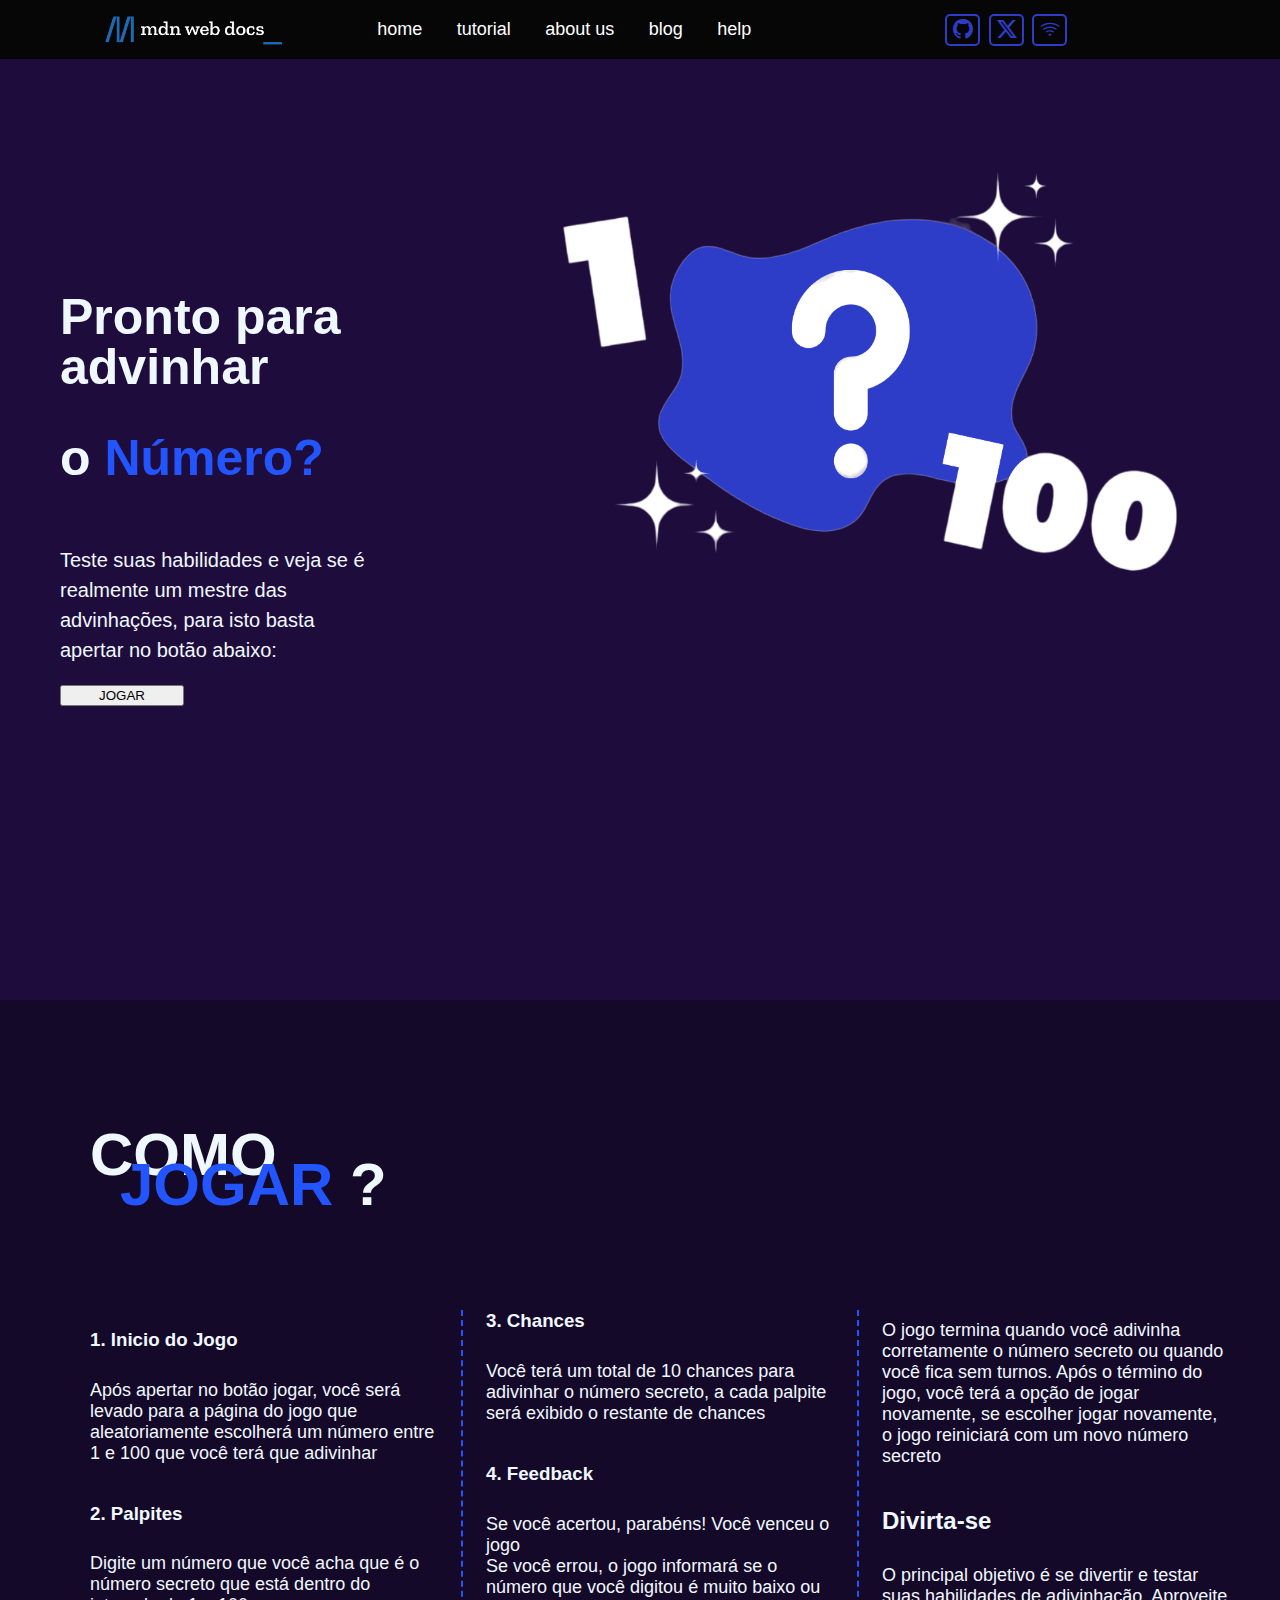
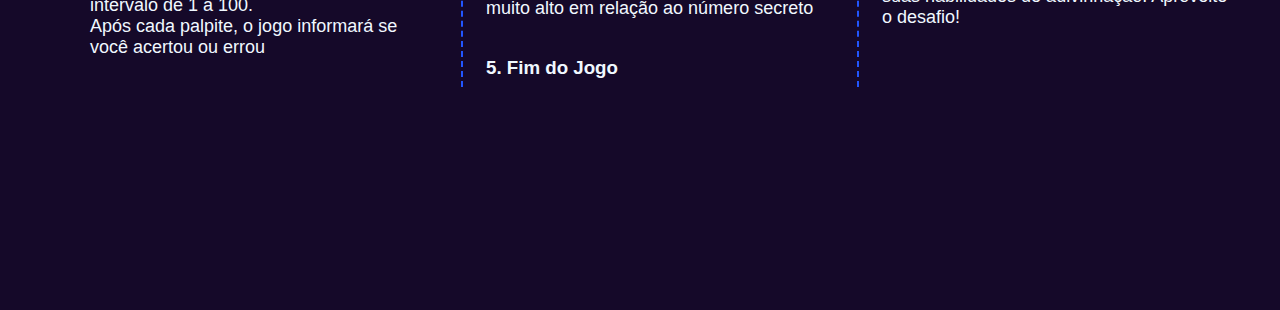
<file: JogoDaSorte/index.html>
<!DOCTYPE html>
<html lang="pt-br">
<head>
    <meta charset="UTF-8">
    <meta name="viewport" content="width=device-width, initial-scale=1.0">
    <link rel="stylesheet" href="style.css"> <link rel="stylesheet" href="header.css">
    <link rel="shortcut icon" href="icons/mdn.ico" type="image/x-icon">
    <!doctype html>
    <link href="https://cdn.jsdelivr.net/npm/bootstrap@5.2.3/dist/css/bootstrap.min.css" rel="stylesheet" integrity="sha384-rbsA2VBKQhggwzxH7pPCaAqO46MgnOM80zW1RWuH61DGLwZJEdK2Kadq2F9CUG65" crossorigin="anonymous">
    <link rel="stylesheet" href="https://cdn.jsdelivr.net/npm/bootstrap-icons@1.11.3/font/bootstrap-icons.min.css">
    <title>Advinhe o Numero</title>
</head>
<body>

    <div class="interface">
        <header>
            <div class="container">
                <div class="logo"><img src="img/logo-pdm.png" alt="logo"></div>
                <div class="menu">
                    <nav>
                        <a href="#home">home</a>
                        <a href="#tutorial">tutorial</a>
                        <a href="#">about us</a>
                        <a href="#">blog</a>
                        <a href="#">help</a>
                    </nav>
                </div>

                <div class="contatos">
                   <button><i class="bi bi-github"></i></button>
                   <button><i class="bi bi-twitter-x"></i></button>
                   <button><i class="bi bi-wifi"></i></button>
                </div>                   
            </div>
        </header> <!--Cabeçalho-->

        <section id="home">
            <div class="page1">
                <aside><!--Conteudo da Esquerda-->
                    <h2>Pronto para advinhar</h2>
                    <h2>o <span>Número?</span></h2>
                    <p>
                        Teste suas habilidades e veja se é realmente um mestre das advinhações, para isto basta apertar no botão abaixo: 
                    </p>
                    <button type="button" class="btn btn-primary" onclick="window.location.href = './pag-game/game.html';" >jogar</button>
                </aside> 

                <article> <!--Conteudo da Direita-->
                    <img src="img/advinha-Photoroom.png-Photoroom.png" alt="icon-advinha">
                </article> 
            </div>
        </section> <!--Pagina Inicial-->

        <section id="tutorial">
            <div class="page2">
                <h1>como <br><span>jogar</span> ?</h1>
                <div class="article">
                    <h3>1. Inicio do Jogo</h3>
                    <p>Após apertar no botão jogar, você será levado para a página do jogo que aleatoriamente escolherá um número entre 1 e 100 que você terá que adivinhar</p>
                    <h3>2. Palpites</h3>
                    <p>Digite um número que você acha que é o número secreto
                       que está dentro do intervalo de 1 a 100.<br>
                       Após cada palpite, o jogo informará se você acertou ou errou</p>
                    <h3>3. Chances</h3>
                    <p>Você terá um total de 10 chances para adivinhar o número secreto,
                        a cada palpite será exibido o restante de chances</p>
                    <h3>4. Feedback</h3>
                    <p>Se você acertou, parabéns! Você venceu o jogo<br>
                        Se você errou, o jogo informará se o número que você digitou é muito baixo ou muito alto em relação ao número secreto</p>
                        <h3>5. Fim do Jogo</h3>
                    <p>O jogo termina quando você adivinha corretamente o número secreto ou quando você fica sem turnos.
                        Após o término do jogo, você terá a opção de jogar novamente,
                        se escolher jogar novamente, o jogo reiniciará com um novo número secreto</p>
                    <h2>Divirta-se</h2>
                    <p>O principal objetivo é se divertir e testar suas habilidades de adivinhação. Aproveite o desafio!</p>
                </div>
            </div>
        </section><!--Instruçoes-->
        
    </div>

</body>
</html>
</file>
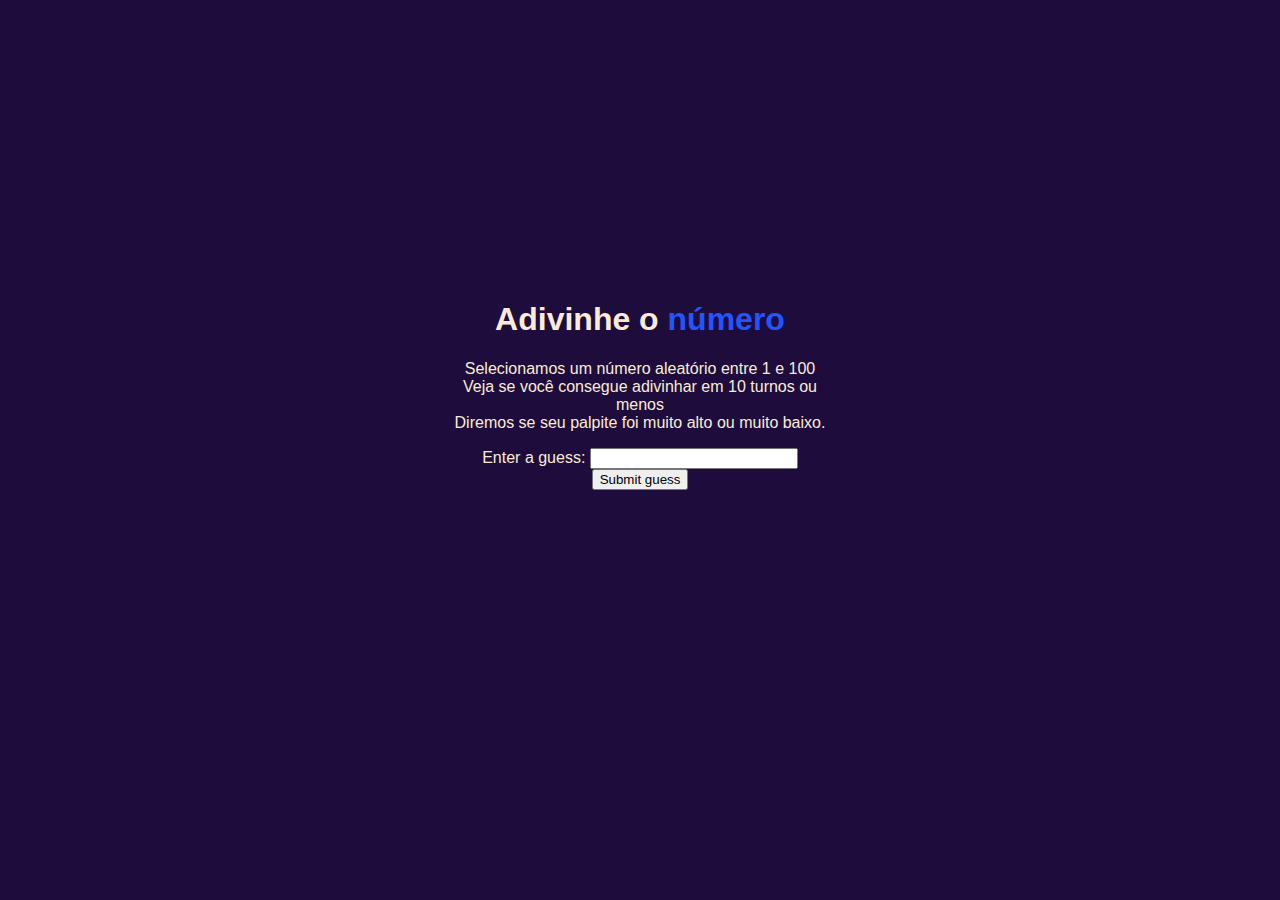
<file: JogoDaSorte/pag-game/game.html>
<!DOCTYPE html>
<html lang="pt-br">
  <head>
    <meta charset="utf-8">
    <link rel="stylesheet" href="game.css">
    <title>Number guessing game</title>
  </head>

  <body>
    <div class="main">
      <div class="card">
        <h1>Adivinhe o <span>número</span></h1>

    <p>Selecionamos um número aleatório entre 1 e 100 <br>
      Veja se você consegue adivinhar em 10 turnos ou menos<br> 
      Diremos se seu palpite foi muito alto ou muito baixo.</p>

    <div class="form">
      <label for="guessField">Enter a guess: </label>
      <input type="number" min="1" max="100" required id="guessField" class="guessField">
      <input type="submit" value="Submit guess" class="guessSubmit">
    </div>

    <div class="resultParas">
      <p class="guesses"></p>
      <p class="lastResult"></p>
      <p class="lowOrHi"></p>
    </div>
      </div>
  </div>

    <script src="script.js"></script>
  </body>
</html>
</file>
<file: JogoDaSorte/style.css>
body {
    padding: 0;
    margin: 0 auto;
    font-family: 'Outfit', sans-serif;
}


.interface{
    height: 100vh;
}


section {
    display: flex;
    align-items: center;
    justify-content: center;
    color: aliceblue;
}

.page1 {
    width: 100vw;
    height: 100vh;
    padding: 100px 60px 30px 60px;
    display: flex;
    justify-content: center;
    flex-flow: row;
    background-color: #1e0d3c;
  
}

.page1 img {
    width: 690px;
    height: 450px;
}

.btn {
   width: 40%;
   text-transform: uppercase; 
}

aside {
    padding: 90px 0px 0px 0px;
}

aside h2 {
    font-size: 50px;
    font-weight: 700;
    line-height: 50px;

}

span  {
    color: rgb(34, 85, 253);
}

.page1 p {
    font-size: 20px;
    line-height: 30px;
    max-width: 480px;
    padding: 20px 0px 0px 0px;
}


.page2 {
    width: 100vw;
    height: 100vh;
    padding: 100px 50px 0px 50px;
    background-color: #150929;
}

.page2 h1 {
    text-transform: uppercase;
    font-weight: 700;
    font-size: 60px;
    line-height: 30px;
    max-width: 300px;
}

.page2 span  {
    color: rgb(34, 85, 253);
    padding-left: 30px;
}

.article{
    column-count: 3;
    column-gap: 3rem;
    padding: 40px 0px 0px 0px;
    column-rule: 2px dashed rgb(34, 85, 253);
    
}


.article p {
    font-size: 18px;
    font-weight: 100;
    padding: 10px 0px 20px 0px;
    max-width: 400px;
}

@media screen and (max-width: 1920px) {
 
    .interface{
        height: 100vh;
    }
    
    
    section {
        display: flex;
        align-items: center;
        justify-content: center;
        color: aliceblue;
    }
    
    .page1 {
        width: 100vw;
        height: 90vh;
        column-gap: 10rem;
        padding: 160px 60px 30px 60px;
        display: flex;
        justify-content: center;
        flex-flow: row;
        background-color: #1e0d3c;
      
    }
    
    .page1 img {
        width: 690px;
        height: 450px;
    }
    
    .btn {
       width: 40%;
       text-transform: uppercase; 
    }
    
    aside {
        padding: 90px 0px 0px 0px;
    }
    
    aside h2 {
        font-size: 50px;
        font-weight: 700;
        line-height: 50px;
    
    }
    
    span  {
        color: rgb(34, 85, 253);
    }
    
    .page1 p {
        font-size: 20px;
        line-height: 30px;
        max-width: 480px;
        padding: 20px 0px 0px 0px;
    }
    
    
    .page2 {
        width: 100vw;
        height: 90vh;
        padding: 100px 50px 0px 90px;
        background-color: #150929;
    }
    
    .page2 h1 {
        text-transform: uppercase;
        font-weight: 700;
        font-size: 60px;
        line-height: 30px;
        max-width: 300px;
    }
    
    .page2 span  {
        color: rgb(34, 85, 253);
        padding-left: 30px;
    }
    
    .article{
        column-count: 3;
        column-gap: 3rem;
        padding: 70px 0px 0px 0px;
        column-rule: 2px dashed rgb(34, 85, 253);
        
    }
    
    
    .article p {
        font-size: 18px;
        font-weight: 100;
        padding: 10px 0px 20px 0px;
        max-width: 400px;
    }
    
    
}
</file>
<file: JogoDaSorte/header.css>
.container {
    max-width: 1080px;
    margin: 0 auto;
    display: flex;
    align-items: center;
    justify-content: center;
}

.logo  > img{
    width: 200px;
    height: 55px;
}

header {
    background-color: #070607;    
    width: 100%;
    position: fixed;
}

.logo{
    width: 29%;
}

.contatos{
    width: 25%;  
      
}

.menu{
    width: 60%;
    padding: 5px;
}

.menu  nav a {
    color: #ffff;
    text-decoration: none;
    padding-right: 30px;
    font-size: 18px;
    cursor: pointer;
}

.menu nav a:hover {
    color: #2d3dc7;

}

.contatos button {
    width: 35px;
    height: 32px;
    color: #2d3dc7;
    background: transparent;
    border: solid 2px #2d3dc7;
    border-radius: 5px; 
    margin-right: 4px;
    cursor: pointer;
}

.contatos button i {
    font-size: 20px;
}

html {
    scroll-behavior: smooth;
}
</file>
<file: JogoDaSorte/pag-game/game.css>
body {
    margin: 0;
    font-family: 'Outfit', sans-serif;
    background-color: #1e0d3c;
    color: antiquewhite;
  }
 
  span {
      color: rgb(34, 85, 253);
  }

.main{
    display: flex;
    text-align: center;
    justify-content: center;
    padding: 280px 0px 0px 0px;
}

.card{
   width: 30vw;
   height: 30vh;
}

  .form input[type="number"] {
    width: 200px;
  }

  .lastResult {
    color: white;
    padding: 3px;
  }
</file>
